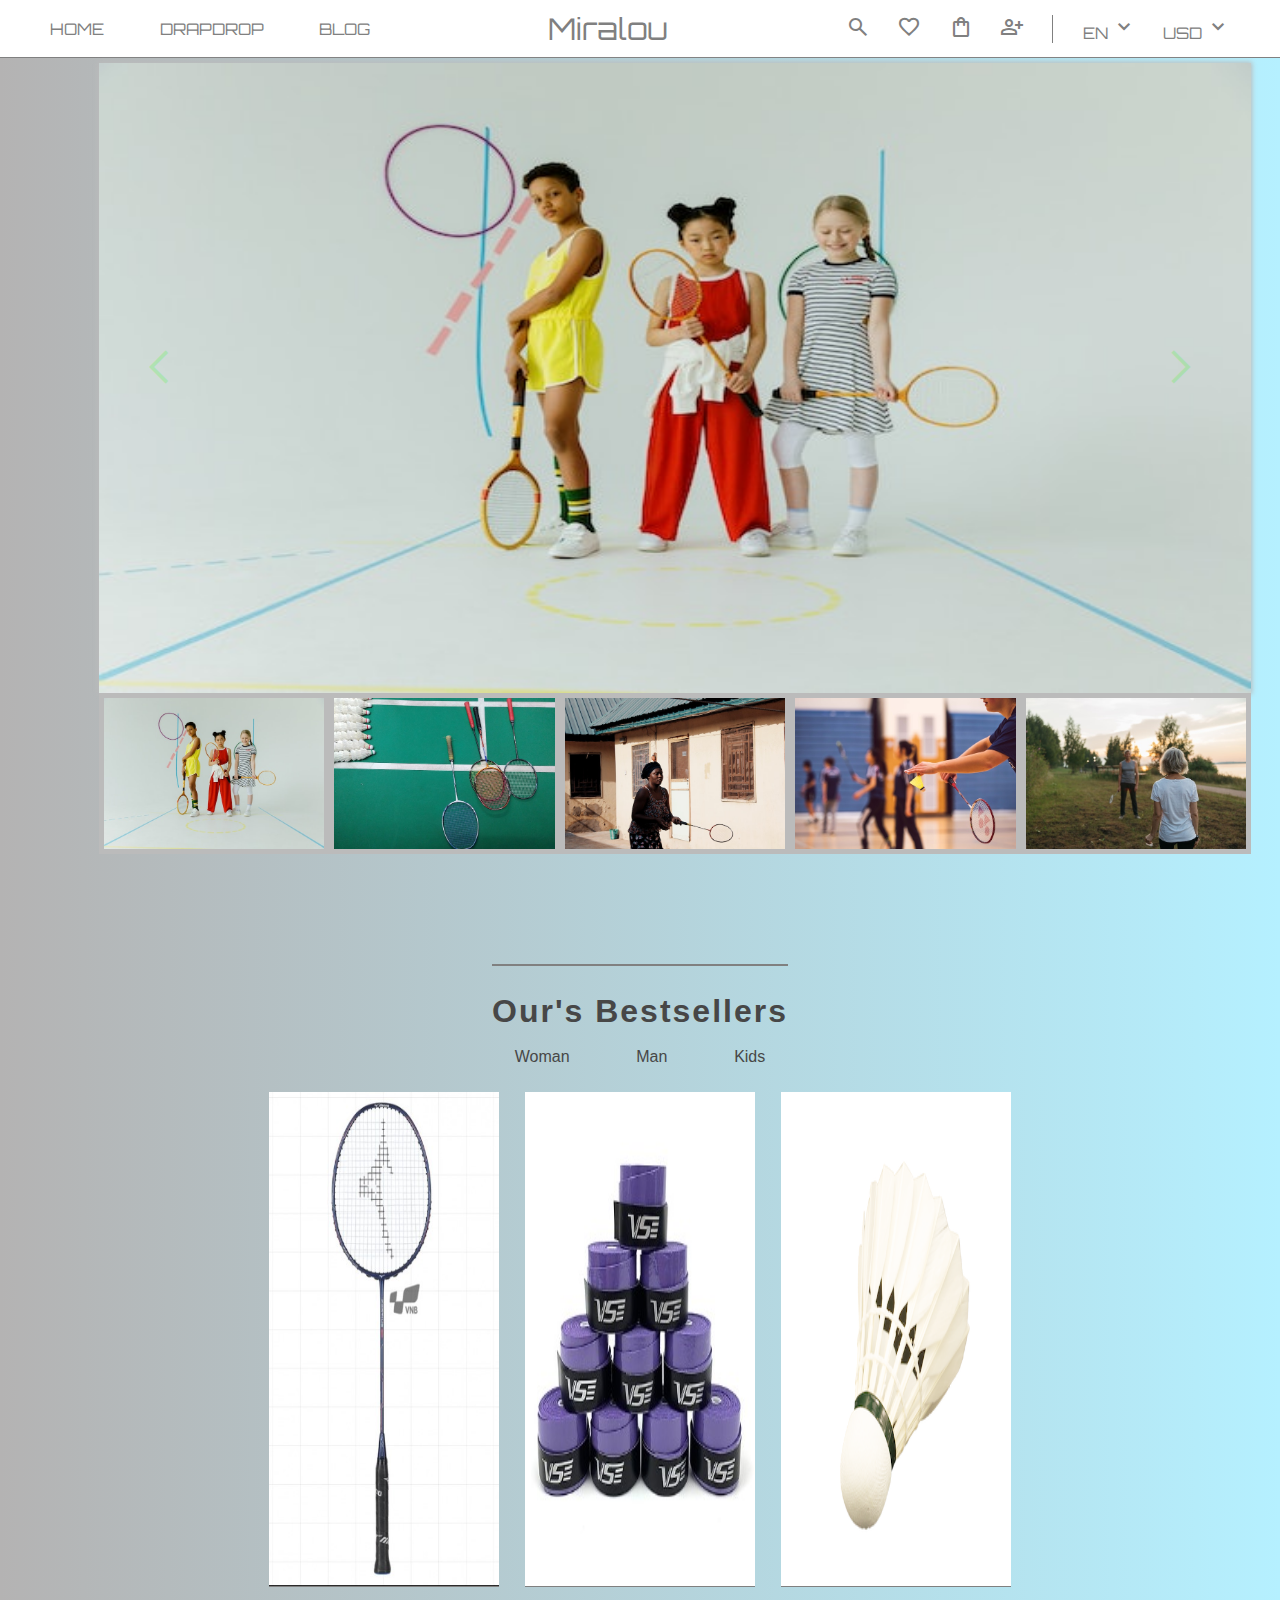
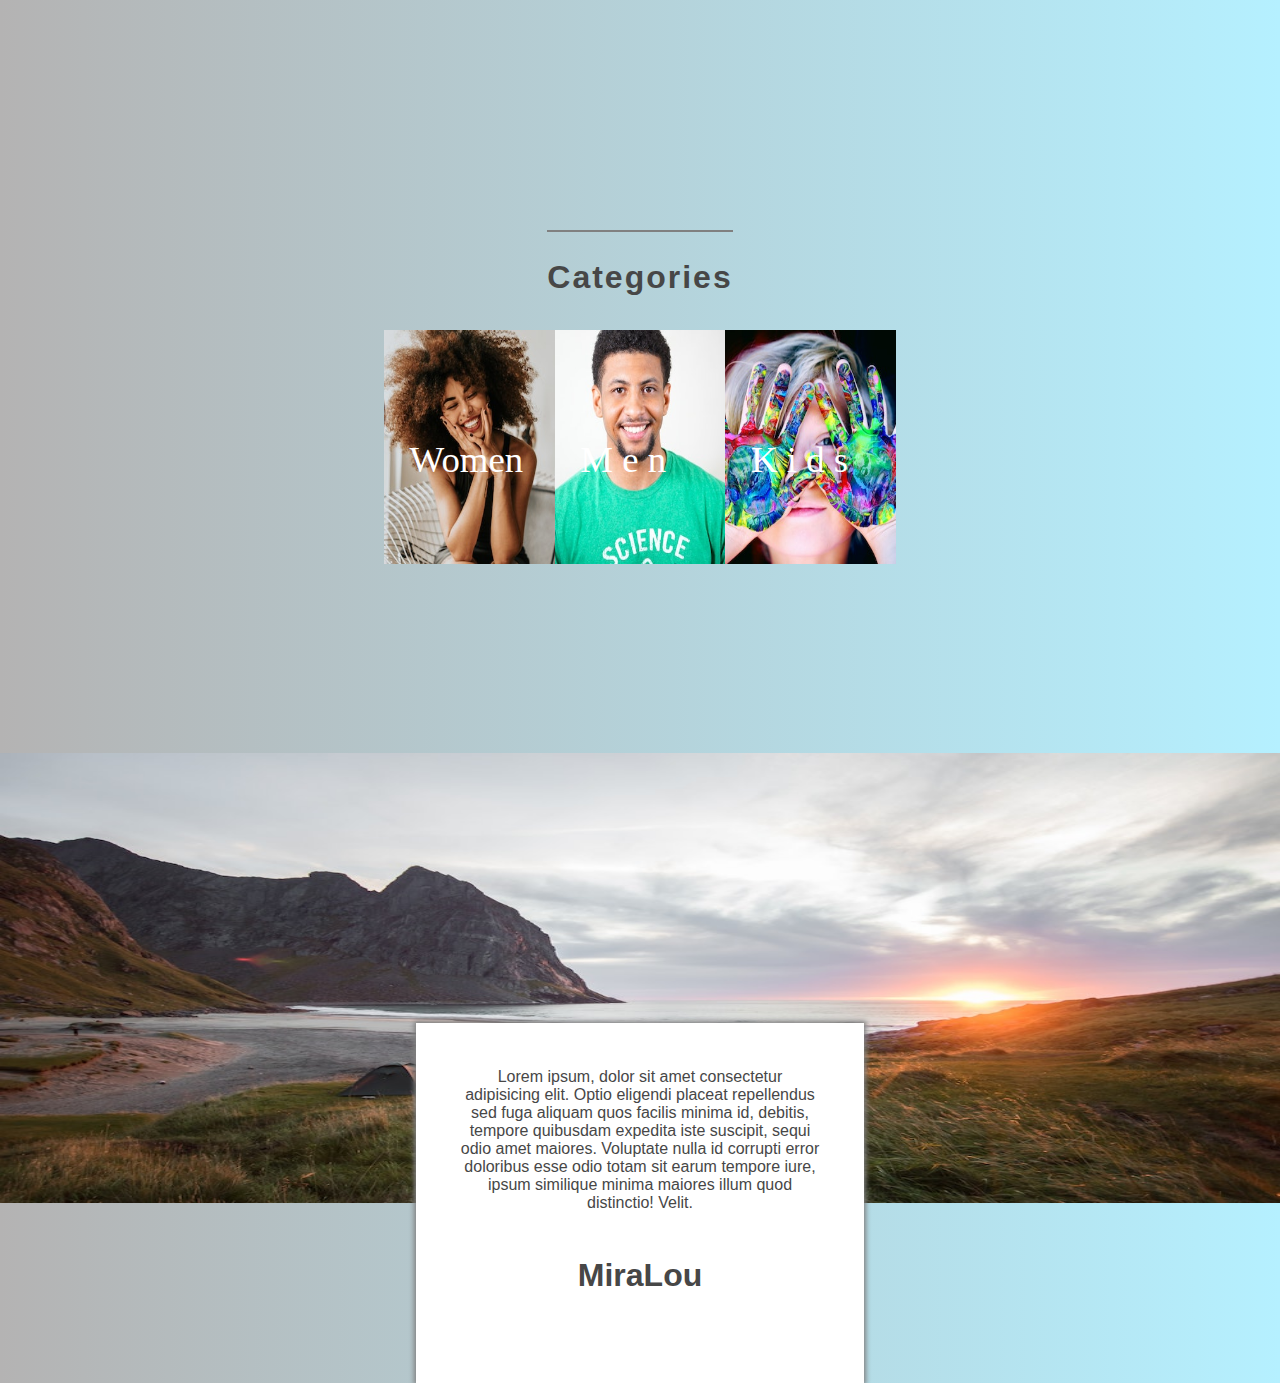
<file: Assignment/index.html>
<!DOCTYPE html>
<html lang="en">
<head>
    <meta charset="UTF-8">
    <meta http-equiv="X-UA-Compatible" content="IE=edge">
    <meta name="viewport" content="width=device-width, initial-scale=1.0">
    <title>HOME</title>
    <link rel="stylesheet" href="index.css">
    <!-- favicon -->
    <link rel="icon" type="image/png" sizes="16x16"  href="./Images/prod3.png">
    <meta name="msapplication-TileColor" content="#ffffff">
    <meta name="theme-color" content="#ffffff">
    <!-- link icon GG -->
    <link rel="stylesheet" href="https://fonts.googleapis.com/css2?family=Material+Symbols+Outlined:opsz,wght,FILL,GRAD@48,400,0,0" />
    <!-- link font GG -->
    <link rel="preconnect" href="https://fonts.googleapis.com">
    <link rel="preconnect" href="https://fonts.gstatic.com" crossorigin>
    <link href="https://fonts.googleapis.com/css2?family=Noto+Sans:ital,wght@1,200&family=Orbitron:wght@800&display=swap" rel="stylesheet">
        <!-- link font Miralou" font-family: 'Noto Sans', sans-serif; font-family: 'Orbitron', sans-serif; -->
        <!-- font nav: font-family: 'Orbitron', sans-serif; -->
        <!-- font title: font-family: 'Montserrat', sans-serif; font-family: 'Orbitron', sans-serif; -->
    </head>
<body>     
        <nav>
            <div class="top-left">
                <a href="index.html">HOME</a>
                <a href="dragdrop.html">DRAPDROP</a>
                <a href="blog.html">BLOG</a>
            </div>
            <a href="#Miralou" style="text-align: center; font-family: 'Noto Sans', sans-serif; font-family: 'Orbitron', sans-serif; font-size: 30px;">Miralou</a>
            <div class="top-right">
                <a href="#"><span class="material-symbols-outlined">
                            search
                            </span></a>
                <a href="#"><span class="material-symbols-outlined">
                            favorite
                            </span></a>
                <a href="#"><span class="material-symbols-outlined">
                            shopping_bag
                            </span></a>
                <a href="#"><span class="material-symbols-outlined">
                            person_add
                            </span></a>
                <a href="#" style="border-left: 1px solid gray; padding-left: 30px;">EN <span class="material-symbols-outlined">
                            expand_more
                            </span></a>
                <a href="#" style="">USD <span class="material-symbols-outlined">
                            expand_more
                            </span></a>
            </div>

        </nav>
        <!-- slide show top -->
        <div class="slide-show" >
            <div class="main">
                <div class="img-wrap"><img src="./Images/0.jpg" alt=""></div>
                <i class="control prev">
                    <span class="material-symbols-outlined">
                    <span>arrow_back_ios</span>
                    </span>
                </i>
                <i class="control next">
                    <span class="material-symbols-outlined">
                    <span>arrow_forward_ios</span>
                    </span>
                </i>

            </div>
            <div class="list-img">
                <div><img src="./Images/0.jpg" alt=""></div>
                <div><img src="./Images/1.jpg" alt=""></div>
                <div><img src="./Images/2.jpg" alt=""></div>
                <div><img src="./Images/3.jpg" alt=""></div>
                <div><img src="./Images/4.jpg" alt=""></div>
            </div>
        </div>

        <!-- product -->
        <div class="product">
            <div class="title">
                <div></div> <br> <br>
                <p> Our's Bestsellers</p> <br>
                 <div class="gent">
                    <p>Woman</p>
                    <p>Man</p>
                    <p>Kids</p>
                </div>
            </div>
            <div class="prods">
                <div class="prod"> 
                    <img src="./Images/prod1.jpg" alt="">
                    <div class="buy">
                        <div class="order">
                            <p style="font-weight: 500; color: #fff;">Price: 001$</p> <span class="material-symbols-outlined" style="color: #003868; cursor: pointer; border: 1px solid #003868 ;">add</span>
                        </div>
                        <button>MUA HÀNG</button>
                    </div>
                </div>
                <div class="prod">
                    <img src="./Images/prod2.jpg" alt="">
                    <div class="buy">
                        <div class="order">
                            <p style="font-weight: 500; color: #fff;">Price: 001$</p> <span class="material-symbols-outlined" style="color: #003868; cursor: pointer; border: 1px solid #003868 ;">add</span>
                        </div>
                        <button>MUA HÀNG</button>
                    </div>
                </div>
                <div class="prod">
                    <img src="./Images/prod3.png" style="background-color: #fff;" alt="">
                    <div class="buy">
                        <div class="order">
                            <p style="font-weight: 500; color: #fff;">Price: 001$</p> <span class="material-symbols-outlined" style="color: #003868; cursor: pointer; border: 1px solid #003868 ;">add</span>
                        </div>
                        <button>MUA HÀNG</button>
                    </div>
                </div>
            </div>
        </div>

        <!-- categories -->
        <div class="categories">
            <div class="title">
                <div></div> <br>
                <p> Categories</p>
            </div>
            <div class="category">
                <div class="ctg-img"><img src="./Images/women.jpg" alt=""><p>Women</p></div>
                <div class="ctg-img"><img src="./Images/men.jpg" alt=""><p>M e n</p></div>
                <div class="ctg-img"><img src="./Images/children.jpg" alt=""><p>K i d s</p></div>
            </div>

        </div>
        <!-- Miralou -->
        <div id="Miralou">
                <img src="./Images/miralou.jpg" alt="">
                <section>
                <p class="about">Lorem ipsum, dolor sit amet consectetur adipisicing elit. Optio eligendi placeat repellendus sed fuga aliquam quos facilis minima id, debitis, tempore quibusdam expedita iste suscipit, sequi odio amet maiores. Voluptate nulla id corrupti error doloribus esse odio totam sit earum tempore iure, ipsum similique minima maiores illum quod distinctio! Velit.</p>                    
                <p  class="actor">MiraLou</p>
                </section>
        </div> -->
        <!-- reviewers -->
        <!-- <div class="reviewers"></div> -->
</body>
    <script src="slideshow.js"></script>
<!-- <script>
    var images = ["./Images/0.jpg","./Images/1.jpg","./Images/2.jpg","./Images/3.jpg","./Images/4.jpg"];
    index = 0;
    var anh = document.getElementById("anh-top");
    function slideshow_auto(){
        if (index >= images.length ){
            index = 0;
         }
        anh.setAttribute("src",images[index]);
        index++;
    }
    setInterval(slideshow_auto,2000);
</script> -->
</html>
</file>
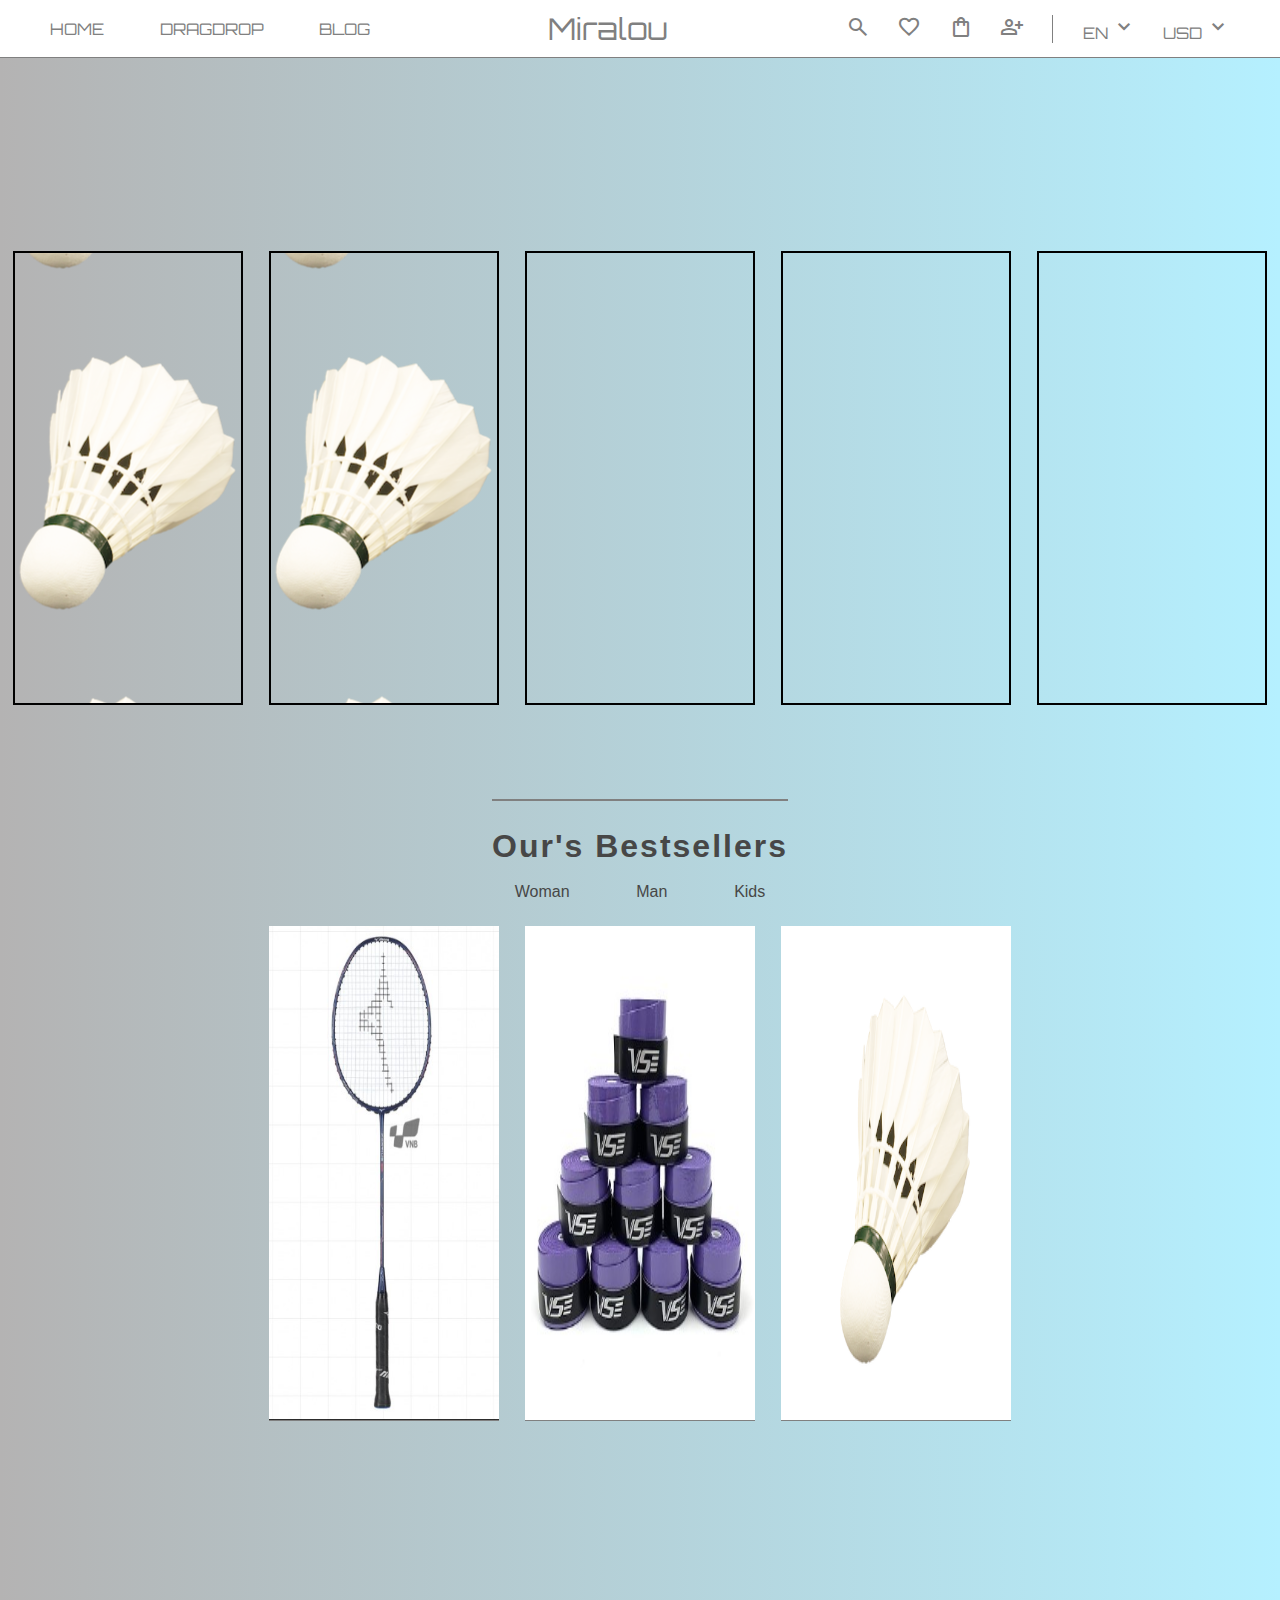
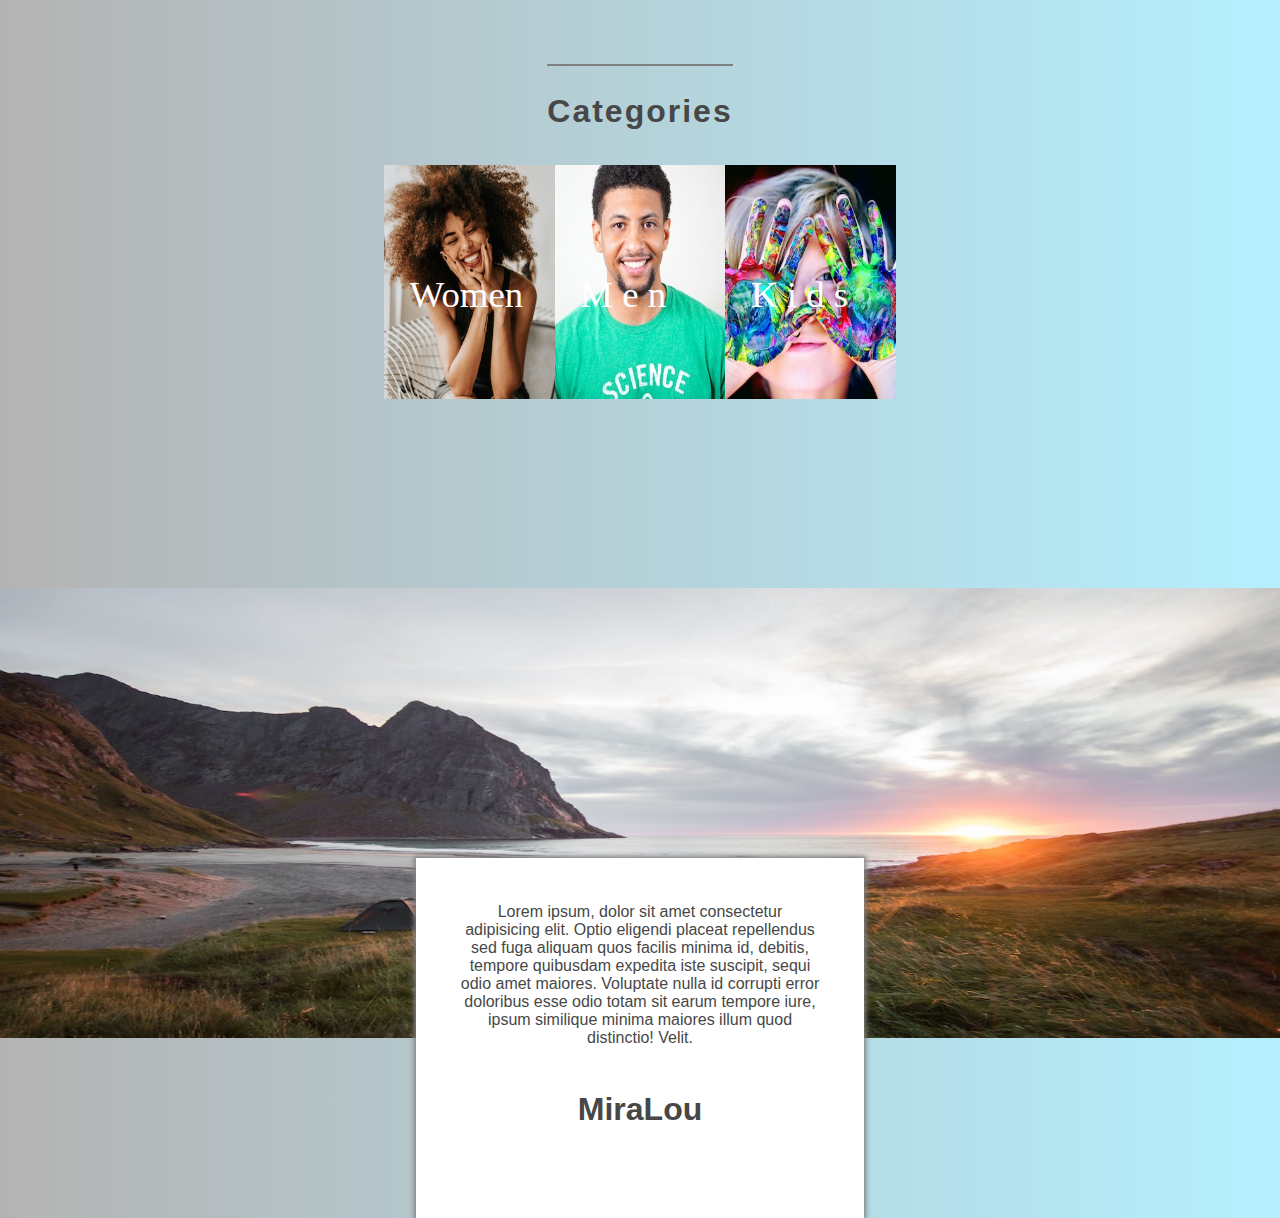
<file: Assignment/dragdrop.html>
<!DOCTYPE html>
<html lang="en">
<head>  
    <meta charset="UTF-8">
    <meta http-equiv="X-UA-Compatible" content="IE=edge">
    <meta name="viewport" content="width=device-width, initial-scale=1.0">
    <title>DRAGDROP</title>
    <link rel="stylesheet" href="dragdrop.css">
    <!-- favicon -->
    <link rel="icon" type="image/png" sizes="16x16"  href="./Images/prod3.png">
    <meta name="msapplication-TileColor" content="#ffffff">
    <meta name="theme-color" content="#ffffff">
    <!-- link icon GG -->
    <link rel="stylesheet" href="https://fonts.googleapis.com/css2?family=Material+Symbols+Outlined:opsz,wght,FILL,GRAD@48,400,0,0" />
    <!-- link font GG -->
    <link rel="preconnect" href="https://fonts.googleapis.com">
    <link rel="preconnect" href="https://fonts.gstatic.com" crossorigin>
    <link href="https://fonts.googleapis.com/css2?family=Noto+Sans:ital,wght@1,200&family=Orbitron:wght@800&display=swap" rel="stylesheet">
        <!-- link font Miralou" font-family: 'Noto Sans', sans-serif; font-family: 'Orbitron', sans-serif; -->
        <!-- font nav: font-family: 'Orbitron', sans-serif; -->
        <!-- font title: font-family: 'Montserrat', sans-serif; font-family: 'Orbitron', sans-serif; -->
    </head>
<body>     
        <nav>
            <div class="top-left">
                <a href="index.html">HOME</a>
                <a href="dragdrop.html">DRAGDROP</a>
                <a href="blog.html">BLOG</a>
            </div>
            <a href="#Miralou" style="text-align: center; font-family: 'Noto Sans', sans-serif; font-family: 'Orbitron', sans-serif; font-size: 30px;">Miralou</a>
            <div class="top-right">
                <a href="#"><span class="material-symbols-outlined">
                            search
                            </span></a>
                <a href="#"><span class="material-symbols-outlined">
                            favorite
                            </span></a>
                <a href="#"><span class="material-symbols-outlined">
                            shopping_bag
                            </span></a>
                <a href="#"><span class="material-symbols-outlined">
                            person_add
                            </span></a>
                <a href="#" style="border-left: 1px solid gray; padding-left: 30px;">EN <span class="material-symbols-outlined">
                            expand_more
                            </span></a>
                <a href="#" style="">USD <span class="material-symbols-outlined">
                            expand_more
                            </span></a>
            </div>

        </nav>

        <!-- drap drop -->
        <div class="dragdrop">
            <div class="box">
                <div class="target" draggable="true"></div>
            </div>
            <div class="box">
                <div class="target" draggable="true"></div>
            </div>
            <div class="box"></div>
            <div class="box"></div>
            <div class="box"></div>
        </div>

        <!-- product -->
        <div class="product">
            <div class="title">
                <div></div> <br> <br>
                <p> Our's Bestsellers</p> <br>
                 <div class="gent">
                    <p>Woman</p>
                    <p>Man</p>
                    <p>Kids</p>
                </div>
            </div>
            <div class="prods">
                <div class="prod"> 
                    <img src="./Images/prod1.jpg" alt="">
                    <div class="buy">
                        <div class="order">
                            <p style="font-weight: 500; color: #fff;">Price: 001$</p> <span class="material-symbols-outlined" style="color: #003868; cursor: pointer; border: 1px solid #003868 ;">add</span>
                        </div>
                        <button>MUA HÀNG</button>
                    </div>
                </div>
                <div class="prod">
                    <img src="./Images/prod2.jpg" alt="">
                    <div class="buy">
                        <div class="order">
                            <p style="font-weight: 500; color: #fff;">Price: 001$</p> <span class="material-symbols-outlined" style="color: #003868; cursor: pointer; border: 1px solid #003868 ;">add</span>
                        </div>
                        <button>MUA HÀNG</button>
                    </div>
                </div>
                <div class="prod">
                    <img src="./Images/prod3.png" style="background-color: #fff;" alt="">
                    <div class="buy">
                        <div class="order">
                            <p style="font-weight: 500; color: #fff;">Price: 001$</p> <span class="material-symbols-outlined" style="color: #003868; cursor: pointer; border: 1px solid #003868 ;">add</span>
                        </div>
                        <button>MUA HÀNG</button>
                    </div>
                </div>
            </div>
        </div>

        <!-- categories -->
        <div class="categories">
            <div class="title">
                <div></div> <br>
                <p> Categories</p>
            </div>
            <div class="category">
                <div class="ctg-img"><img src="./Images/women.jpg" alt=""><p>Women</p></div>
                <div class="ctg-img"><img src="./Images/men.jpg" alt=""><p>M e n</p></div>
                <div class="ctg-img"><img src="./Images/children.jpg" alt=""><p>K i d s</p></div>
            </div>
        </div>

        <!-- Miralou -->
        <div id="Miralou">
                <img src="./Images/miralou.jpg" alt="">
                <section>
                <p class="about">Lorem ipsum, dolor sit amet consectetur adipisicing elit. Optio eligendi placeat repellendus sed fuga aliquam quos facilis minima id, debitis, tempore quibusdam expedita iste suscipit, sequi odio amet maiores. Voluptate nulla id corrupti error doloribus esse odio totam sit earum tempore iure, ipsum similique minima maiores illum quod distinctio! Velit.</p>                    
                <p  class="actor">MiraLou</p>
                </section>
        </div>
</body>
<script src="dragdrop.js"></script>
</html>
</file>
<file: Assignment/index.css>
*{
    margin: 0;
    padding: 0;
}
body{
    background: linear-gradient(to right, rgb(180, 179, 179),#b5f0ff);
    height: 100vh;
    width: 100%;
    display: flex;
    flex-direction: column;
    align-items: center;
}
    nav{ display: flex; 
        flex-direction: row; 
        justify-content:space-between;
        padding: 10px 0px 10px 0;  
        margin: 0 0 0 0;
        border-bottom: 1px solid gray;
        /* box-shadow: 0 0 5px 1px gray; */
        background-color: #fff;
        height: 70px;
        width: 100%;
        align-items: center;
        font-family: 'Orbitron', sans-serif;
        font-weight:100;
        top:0;
    }
        .top-left{
           display: flex;
           flex-direction: row;
           justify-content: space-between;
           width: 25%;
           margin: 0 0 0 50px;
           align-items: center;
        }
        .top-right{
            display: flex;
            flex-direction: row;
            justify-content: space-between;
            width: 30%;
            margin: 0 50px 0 0px;
            align-items: center;
        }
            nav a{
                text-decoration: none;
                color: gray;
            }


    img {
        width: 100%;
        height: 100%;
        /* object-fit: cover;
        object-position: center; */
    }
    .slide-show{
        margin: 5px 0 10px 70px ;
        border: none;
        height: 70vh;
        width: 90%;
        box-shadow: 0 0px 5px 1px #bbb;
        left: 50px;
    }
        .main{
            height: 100%;
            position: relative;
            overflow: hidden;
            left: auto; right: auto;
        }
            .img-wrap{
                width: 100%;
                height: 100%;
                transition: 2s;
                animation: slideLeft 1s ease-in-out forwards;
            }
                .img-wrap>img{
                    height: 100%;
                }
            .control{
                position: absolute;
                top: 40%;
                transform: rotateY(-50%);
                font-size: 80px;
                color: #32ff1fa8;
                cursor: pointer;
            }
                .material-symbols-outlined>span{
                    width: 40px;
                    height: 20px;
                    border: none;
                    border-radius: 100%;
                    font-size: 40px;
                    background-color: transparent;
                    opacity: 0.3;
                }
                .material-symbols-outlined>span:hover{ opacity: 0.8;}
            .prev{ left: 50px;}
            .next{ right: 50px; }

        .list-img{ display: flex; }
            .list-img div{
                cursor: pointer;
                padding: 5px;
                background-color: #bbb;
                flex: 1;
            }
            .list-img div.active{
                background-color: #32ff1fa8;
            }

    /* product */
    .product{
        background-color: transparent;
        display: flex;
        flex-direction: column;
        align-items: center;
        margin: 25vh 0 25vh 0;
        width: 100%; 
    }
    .title{
        width: 30%;
        display: flex;
        flex-direction: column;
        align-items: center;
        background-color: transparent;
        margin-bottom: 2%;
    }
    .title>p{ letter-spacing: 2px;
              border-top: 2px solid gray;
              padding-top: 3vh;
              font-weight: bold;
              font-size: 200%;
    }
    .gent p:hover{ color: #12a4c9;}
    .gent{
        width: 100%;
        display: flex;
        flex-direction: row;
        justify-content: space-evenly;
    }
    .gent>p:hover{
        
    }
    .prods{
        width: 60%;
        height: 55vh;
        padding: 0 10% 0 10%;
        display: flex;
        flex-direction: row;
        justify-content:space-around;
        background-color: transparent;
    }
    .prod{
        width: 30%;
        position: relative;
        overflow: hidden;
        border-bottom: 1px solid gray;
    }
    .buy{ position: absolute; top:49vh; width: 100%; height: 11vh; display: flex; flex-direction: column; align-items: center; border: none;background-color: gray  ;  opacity: 0;  transition: 1s; }
    .prod:hover .buy{ transition: 0.5s; transform: translateY(-50%); opacity: 0.8; }
        .order{ display: flex; flex-direction: row; justify-content:space-evenly; height: 4vh; width: 100%; margin-top: 1vh;}
        .buy button{  width: 80%; height: 4vh; align-items: center; border: none;border-radius: 2vh; background-color: #ffffff; color: gray; opacity: 1; font-size: 15px; box-shadow: 0 5px 3px 0 #3d3d3d; transition: 0.5s; cursor: pointer; }
        .buy button:hover{ box-shadow: none; transform: translateY(5px) ; }

    .categories{
        background-color: transparent;
        display: flex;
        flex-direction: column;
        align-items: center;
        margin-bottom: 20vh;
        width: 100%; 
        height: 100vh;
    }
    .category{
        /* height: 50vh; */
        width: 40%;

        padding: 1vh;
        display: flex;
        flex-direction: row;
        justify-content: center;
        background-color: transparent;
    }
    .ctg-img{
        width: 40%;
        height: 26vh;
        position: relative;
    }
    .ctg-img>img:hover{
        opacity: 0.6;
        transition: 0.7s;
    }
    .ctg-img>p{
        position: absolute;
        width: 60%;
        top: 12vh;
        left: 15%;
        justify-content: center;
        font-size: 230%;
        font-family: 'Source Serif Pro', serif;
        color: #fff;
        opacity: 1;
    }

    #Miralou{
        display: flex;
        flex-direction: column;
        align-items: center;
        width: 100%;
        height: 100vh;
        background-color: aquamarine;
        position: relative;
    }
    #Miralou>img{
        width: 100%;
        height: 50vh;

    }
    section{
        background-color: #fff;
        border: none;
        box-shadow:  0 0 5px 2px gray;
        position: absolute;
        top: 30vh;
        width: 35%;
        height: 40vh;

    }
    .about{
        padding:  10%;
        text-align: center;
    }
    .actor{
        text-align: center;
        font-weight: bold;
        font-size: 200%;
    }

p{
    font-family: 'Montserrat', sans-serif; 
    color: rgb(71, 71, 71); 
    font-weight: 500;
}


/* animation slide */
@keyframes slideLeft {
    0%{
        transform: translateX(100%);
    }    
    100%{
        transform: translateX(0%);
    }
}
@keyframes slideRight {
    0%{
        transform: translateX(-100%);
    }    
    100%{
        transform: translateX(0%);
    }
}
</file>
<file: Assignment/dragdrop.css>
*{
    margin: 0;
    padding: 0;
}
body{
    background: linear-gradient(to right, rgb(180, 179, 179),#b5f0ff);
    height: 100vh;
    width: 100%;
    display: flex;
    flex-direction: column;
    align-items: center;
}
    nav{ display: flex; 
        flex-direction: row; 
        justify-content:space-between;
        padding: 10px 0px 10px 0;  
        margin: 0 0 0 0;
        border-bottom: 1px solid gray;
        /* box-shadow: 0 0 5px 1px gray; */
        background-color: #fff;
        height: 70px;
        width: 100%;
        align-items: center;
        font-family: 'Orbitron', sans-serif;
        font-weight:100;
        top:0;
    }
        .top-left{
           display: flex;
           flex-direction: row;
           justify-content: space-between;
           width: 25%;
           margin: 0 0 0 50px;
           align-items: center;
        }
        .top-right{
            display: flex;
            flex-direction: row;
            justify-content: space-between;
            width: 30%;
            margin: 0 50px 0 0px;
            align-items: center;
        }
            nav a{
                text-decoration: none;
                color: gray;
            }

    .dragdrop{
        width: 100%;
        height: 200vh;
        background-color: transparent;
        margin-top: 20vh;
        display: flex;
        justify-content: center;
        align-items: center;
    }
    .box{
        width: 20%;
        height: 50vh;
        border: 2px solid black;
        margin: 1%;
    }
    .target{
        width: 100%;
        height: 100%;
        background: url(./Images/prod3.png) 60% 50%;
        /* object-fit: cover;
        object-position: center; */
    }
    .dragging{
        border: 2px solid #ccc;
    }

    img {
        width: 100%;
        height: 100%;
        /* object-fit: cover;
        object-position: center; */
    }

    /* product */
    .product{
        background-color: transparent;
        display: flex;
        flex-direction: column;
        align-items: center;
        margin: 5vh 0 25vh 0;
        width: 100%; 
    }
    .title{
        width: 30%;
        display: flex;
        flex-direction: column;
        align-items: center;
        background-color: transparent;
        margin-bottom: 2%;
    }
    .title>p{ letter-spacing: 2px;
              border-top: 2px solid gray;
              padding-top: 3vh;
              font-weight: bold;
              font-size: 200%;
    }
    .gent p:hover{ color: #12a4c9;}
    .gent{
        width: 100%;
        display: flex;
        flex-direction: row;
        justify-content: space-evenly;
    }
    .gent>p:hover{
        
    }
    .prods{
        width: 60%;
        height: 55vh;
        padding: 0 10% 0 10%;
        display: flex;
        flex-direction: row;
        justify-content:space-around;
        background-color: transparent;
    }
    .prod{
        width: 30%;
        position: relative;
        overflow: hidden;
        border-bottom: 1px solid gray;
    }
    .buy{ position: absolute; top:49vh; width: 100%; height: 11vh; display: flex; flex-direction: column; align-items: center; border: none;background-color: gray  ;  opacity: 0;  transition: 1s; }
    .prod:hover .buy{ transition: 0.5s; transform: translateY(-50%); opacity: 0.8; }
        .order{ display: flex; flex-direction: row; justify-content:space-evenly; height: 4vh; width: 100%; margin-top: 1vh;}
        .buy button{  width: 80%; height: 4vh; align-items: center; border: none;border-radius: 2vh; background-color: #ffffff; color: gray; opacity: 1; font-size: 15px; box-shadow: 0 5px 3px 0 #3d3d3d; transition: 0.5s; cursor: pointer; }
        .buy button:hover{ box-shadow: none; transform: translateY(5px) ; }

    .categories{
        background-color: transparent;
        display: flex;
        flex-direction: column;
        align-items: center;
        margin-bottom: 20vh;
        width: 100%; 
        height: 100vh;
    }
    .category{
        /* height: 50vh; */
        width: 40%;

        padding: 1vh;
        display: flex;
        flex-direction: row;
        justify-content: center;
        background-color: transparent;
    }
    .ctg-img{
        width: 40%;
        height: 26vh;
        position: relative;
    }
    .ctg-img>img:hover{
        opacity: 0.6;
        transition: 0.7s;
    }
    .ctg-img>p{
        position: absolute;
        width: 60%;
        top: 12vh;
        left: 15%;
        justify-content: center;
        font-size: 230%;
        font-family: 'Source Serif Pro', serif;
        color: #fff;
        opacity: 1;
    }

    #Miralou{
        display: flex;
        flex-direction: column;
        align-items: center;
        width: 100%;
        height: 100vh;
        background-color: aquamarine;
        position: relative;
    }
    #Miralou>img{
        width: 100%;
        height: 50vh;

    }
    section{
        background-color: #fff;
        border: none;
        box-shadow:  0 0 5px 2px gray;
        position: absolute;
        top: 30vh;
        width: 35%;
        height: 40vh;

    }
    .about{
        padding:  10%;
        text-align: center;
    }
    .actor{
        text-align: center;
        font-weight: bold;
        font-size: 200%;
    }

p{
    font-family: 'Montserrat', sans-serif; 
    color: rgb(71, 71, 71); 
    font-weight: 500;
}


/* animation slide */
@keyframes slideLeft {
    0%{
        transform: translateX(100%);
    }    
    100%{
        transform: translateX(0%);
    }
}
@keyframes slideRight {
    0%{
        transform: translateX(-100%);
    }    
    100%{
        transform: translateX(0%);
    }
}
</file>
